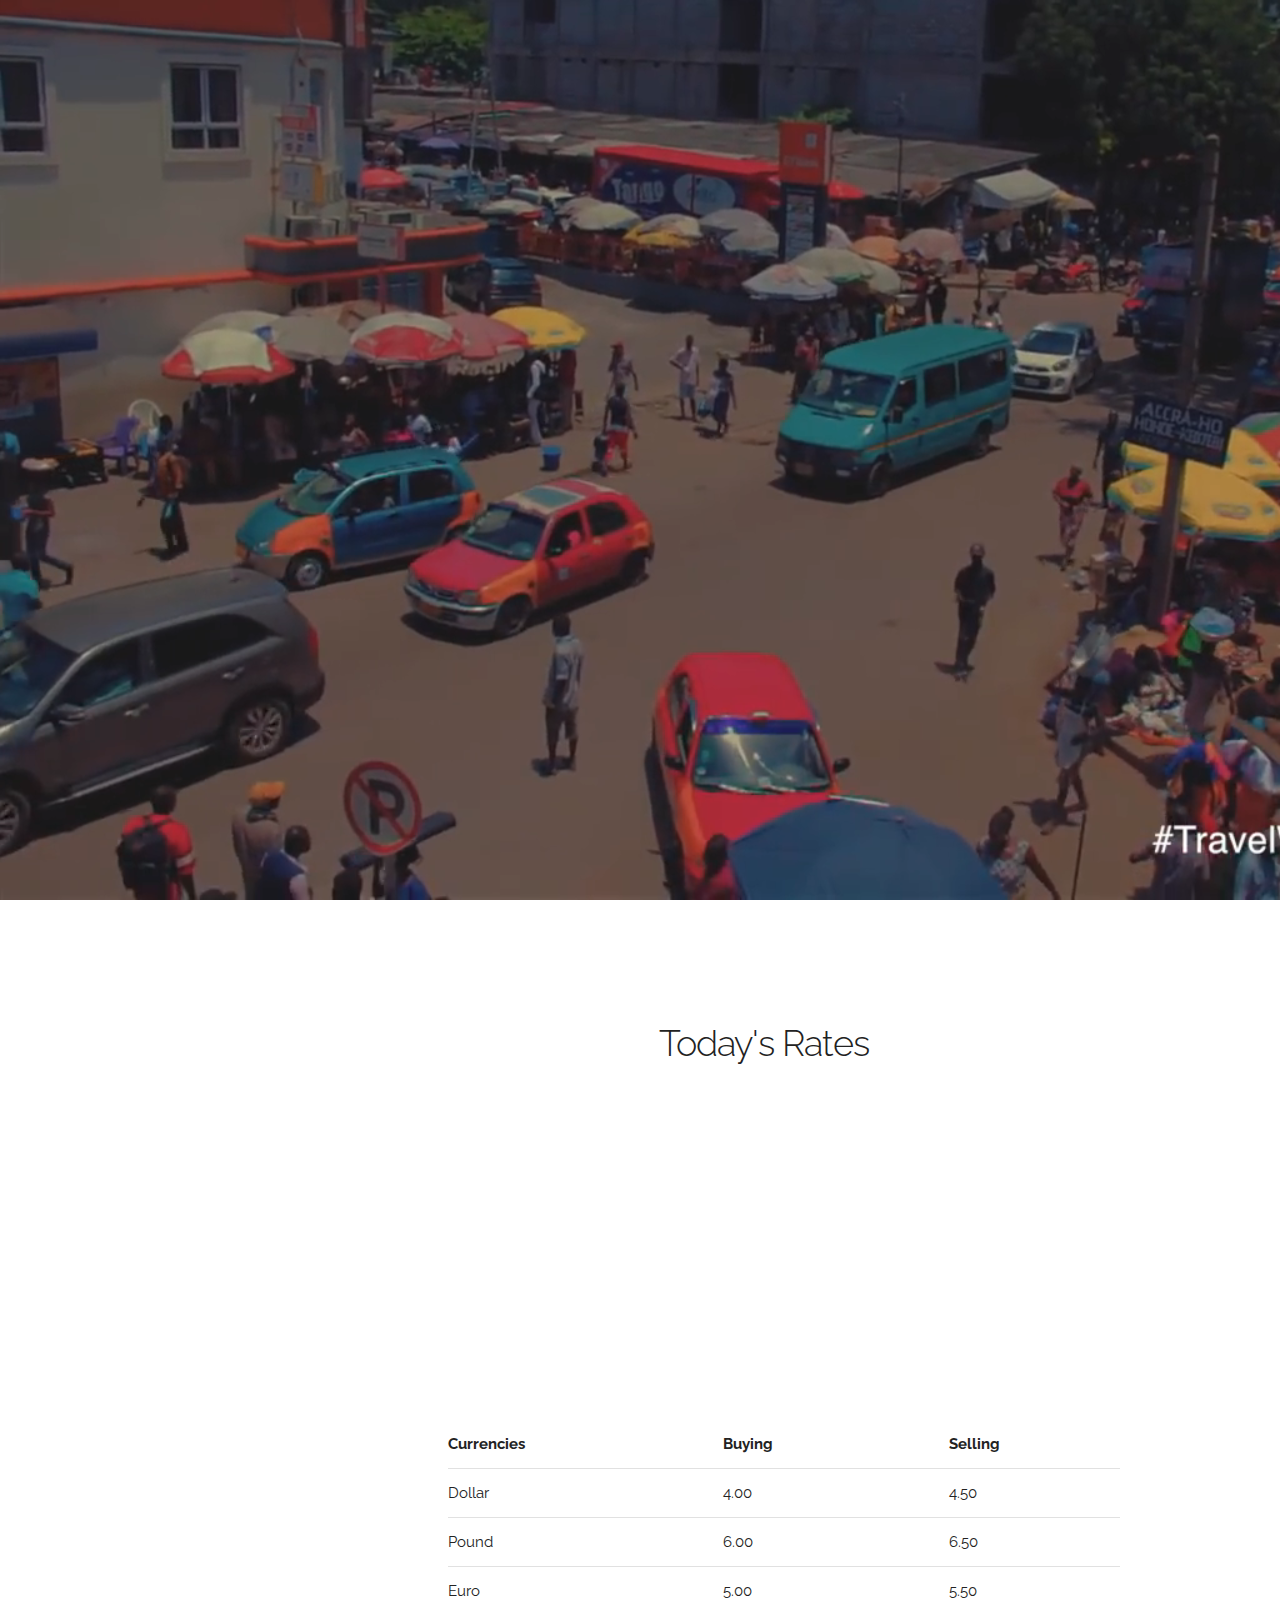
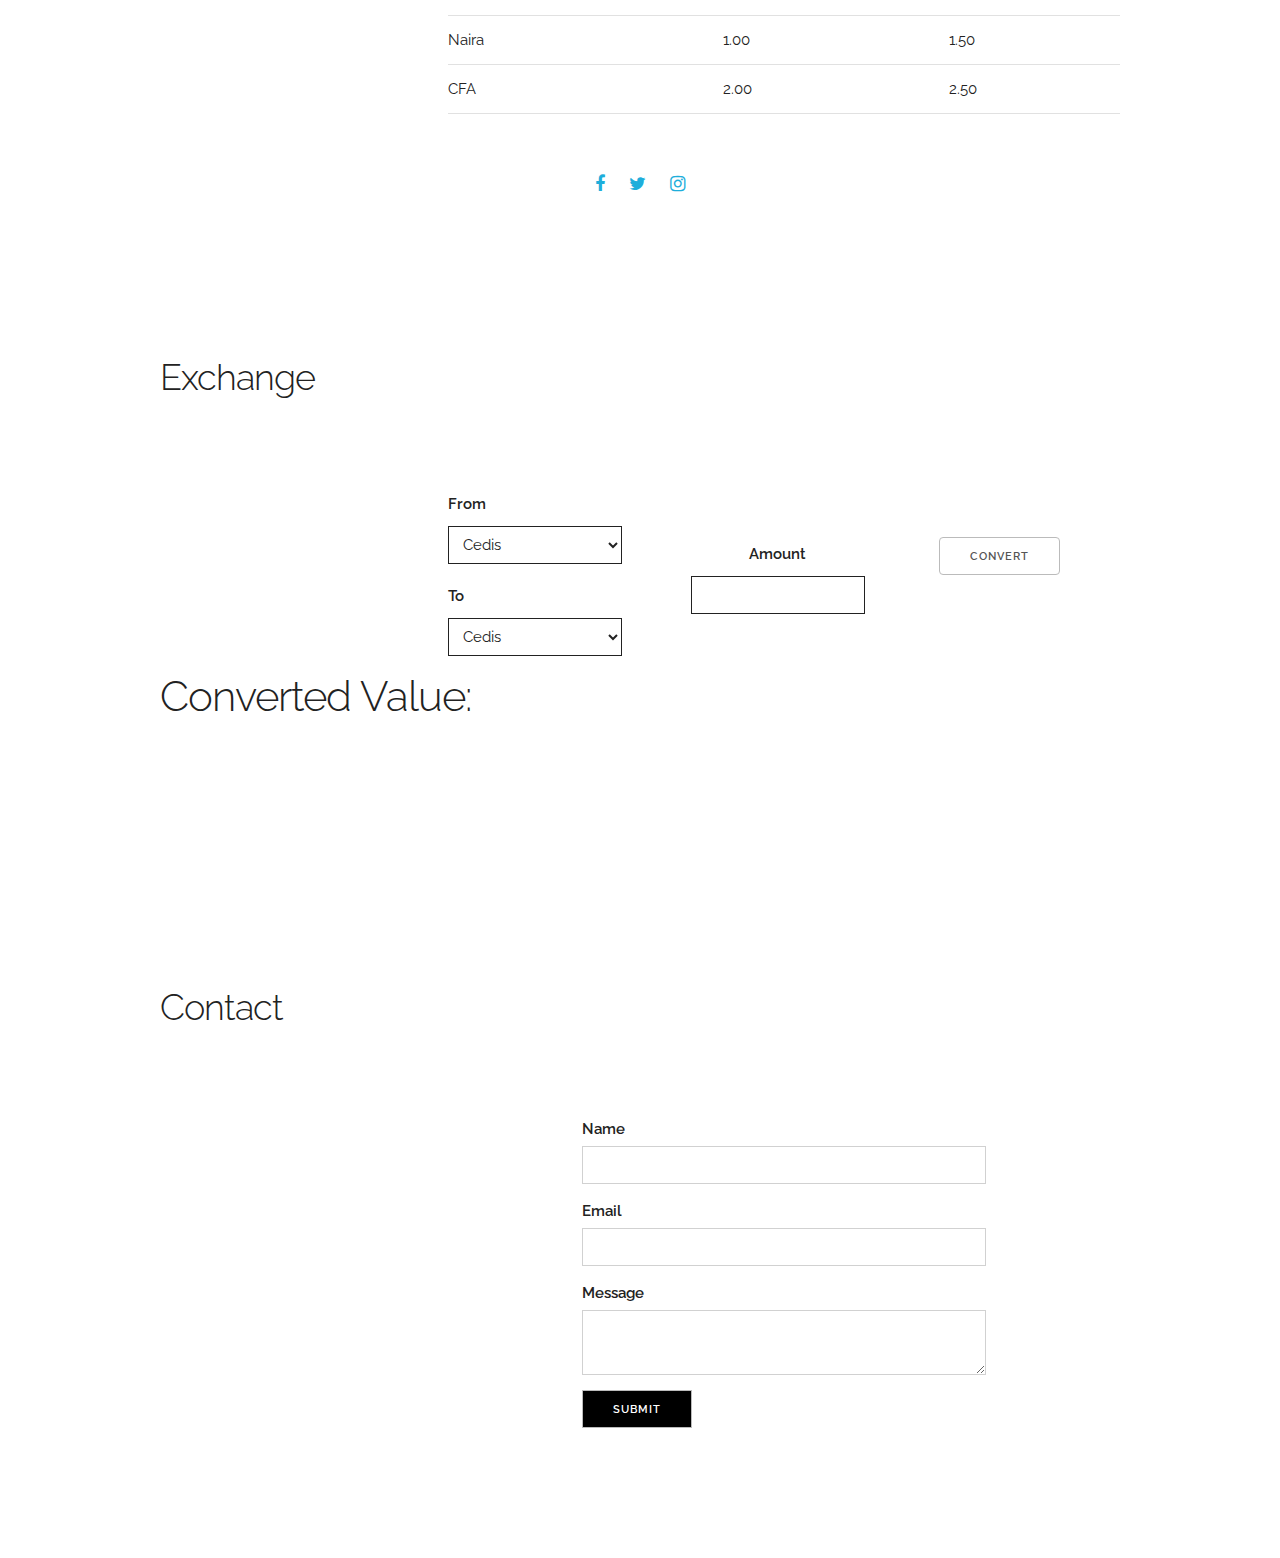
<file: index.html>
<!DOCTYPE html>
<html lang="en">
<head>

  <!-- Basic Page Needs
  –––––––––––––––––––––––––––––––––––––––––––––––––– -->
  <meta charset="utf-8">
  <title>SHEHAB FOREX EXCHANGE</title>
  <meta name="description" content="">
  <meta name="author" content="">

  <!-- Mobile Specific Metas
  –––––––––––––––––––––––––––––––––––––––––––––––––– -->
  <meta name="viewport" content="width=device-width, initial-scale=1">

  <!-- FONT
  –––––––––––––––––––––––––––––––––––––––––––––––––– -->
  <link href="//fonts.googleapis.com/css?family=Raleway:400,300,600" rel="stylesheet" type="text/css">
  <link rel="stylesheet" href="https://cdnjs.cloudflare.com/ajax/libs/font-awesome/4.7.0/css/font-awesome.min.css">

  <!-- CSS
  –––––––––––––––––––––––––––––––––––––––––––––––––– -->
  <link rel="stylesheet" href="css/normalize.css">
  <link rel="stylesheet" href="css/skeleton.css">
  <link rel="stylesheet" href="css/main.css">

  <!-- Favicon
  –––––––––––––––––––––––––––––––––––––––––––––––––– -->
  <link rel="icon" type="image/png" href="images/favicon.png">

  <!--Conversion of Money -->
  <script src="js/conversion.js"></script>
</head>
<body>

  <!-- Primary Page Layout
  –––––––––––––––––––––––––––––––––––––––––––––––––– -->
  <div class="slider">
    <video autoplay muted loop id="myVideo">
        <source src="./vid/ghana-video.mp4" type="video/mp4">
        Your browser does not support HTML5 video.
    </video>
    <div class="container" style="height: 100%">
      <div class="row">

        <nav>
          <li><a href="#home">HOME</a></li>
          <li><a href="#rates">RATES</a></li>
          <li><a href="#exchange">EXCHANGE</a></li>
          <li><a href="#contact">CONTACT</a></li>
        </nav>
        <div class="one-half column" style="margin-top: 25%;color: white">
          <h1>SHEHAB FOREX EXCHANGE</h1>
          <p>...get the best rates without hassle</a>.</p>
        </div>
      </div>
      <div class="social" style="position: absolute;bottom: 0px;width: 100%;text-align: center;padding: 10px 0px;">
          <a href="" target="blank" style="padding: 10px 10px"><i style="font-size: 18px;" class="fa fa-facebook"></i></a>
          <a href="" target="blank" style="padding: 10px 10px"><i style="font-size: 18px;" class="fa fa-twitter"></i></a>
          <a href="" target="blank" style="padding: 10px 10px"><i style="font-size: 18px;" class="fa fa-instagram"></i></a>
        </div>
    </div>
  </div>
  <div class="rates" id="rates">
    <div class="container">
      <div class="row">
        <h3>Today's Rates</h3>
        <table>
          <thead>
            <th>Currencies</th>
            <th>Buying</th>
            <th>Selling</th>
          </thead>
          <tbody>
            <tr>
              <td>Dollar</td>
              <td>4.00</td>
              <td>4.50</td>
            </tr>
            <tr>
              <td>Pound</td>
              <td>6.00</td>
              <td>6.50</td>
            </tr>
            <tr>
              <td>Euro</td>
              <td>5.00</td>
              <td>5.50</td>
            </tr>
            <tr>
              <td>Naira</td>
              <td>1.00</td>
              <td>1.50</td>
            </tr>
            <tr>
              <td>CFA</td>
              <td>2.00</td>
              <td>2.50</td>
            </tr>
          </tbody>
        </table>
      </div>
    </div>
  </div>
  <div class="exchange" id="exchange">
    <div class="container">
      <div class="row">
        <h3>Exchange</h3>
        <form>
          <section>
            <label>
              From
            </label>
            <select>
              <option>Cedis</option>
              <option>Dollar</option>
              <option>Pounds</option>
              <option>Euro</option>
              <option>Naira</option>
              <option>CFA</option>
            </select>
            <label>
              To
            </label>
            <select>
              <option>Cedis</option>
              <option>Dollar</option>
              <option>Pounds</option>
              <option>Euro</option>
              <option>Naira</option>
              <option>CFA</option>
            </select>
          </section>
          <section>
            <div>
              <label>
                Amount
              </label>
              <input type="number" id="inputNumber">
            </div>
          </section>
          <section>
            <div>
              <button type="button" class="btn btn-info" onClick="convertNumber('inputNumber')">Convert</button>
            </div>
          </section>
        </form>
        <section>
          <h2>
            Converted Value: <div id="convertedNumber"></div>
          </h2>
        </section>

      </div>
    </div>
  </div>
  <div class="contact" id="contact">
    <div class="container">
      <div class="row">
        <h3>Contact</h3>
        <form>
          <div>
            <label>Name</label>
            <input type="text" name="name">
            <label>Email</label>
            <input type="email" name="email">
            <label>Message</label>
            <textarea name="message"></textarea>
            <button>Submit</button>
          </div>
        </form>
      </div>
    </div>
  </div>

<!-- End Document
  –––––––––––––––––––––––––––––––––––––––––––––––––– -->
</body>
</html>
</file>
<file: css/skeleton.css>
/*
* Skeleton V2.0.4
* Copyright 2014, Dave Gamache
* www.getskeleton.com
* Free to use under the MIT license.
* http://www.opensource.org/licenses/mit-license.php
* 12/29/2014
*/


/* Table of contents
––––––––––––––––––––––––––––––––––––––––––––––––––
- Grid
- Base Styles
- Typography
- Links
- Buttons
- Forms
- Lists
- Code
- Tables
- Spacing
- Utilities
- Clearing
- Media Queries
*/


/* Grid
–––––––––––––––––––––––––––––––––––––––––––––––––– */
.container {
  position: relative;
  width: 100%;
  max-width: 960px;
  margin: 0 auto;
  padding: 0 20px;
  box-sizing: border-box; }
.column,
.columns {
  width: 100%;
  float: left;
  box-sizing: border-box; }

/* For devices larger than 400px */
@media (min-width: 400px) {
  .container {
    width: 85%;
    padding: 0; }
}

/* For devices larger than 550px */
@media (min-width: 550px) {
  .container {
    width: 80%; }
  .column,
  .columns {
    margin-left: 4%; }
  .column:first-child,
  .columns:first-child {
    margin-left: 0; }

  .one.column,
  .one.columns                    { width: 4.66666666667%; }
  .two.columns                    { width: 13.3333333333%; }
  .three.columns                  { width: 22%;            }
  .four.columns                   { width: 30.6666666667%; }
  .five.columns                   { width: 39.3333333333%; }
  .six.columns                    { width: 48%;            }
  .seven.columns                  { width: 56.6666666667%; }
  .eight.columns                  { width: 65.3333333333%; }
  .nine.columns                   { width: 74.0%;          }
  .ten.columns                    { width: 82.6666666667%; }
  .eleven.columns                 { width: 91.3333333333%; }
  .twelve.columns                 { width: 100%; margin-left: 0; }

  .one-third.column               { width: 30.6666666667%; }
  .two-thirds.column              { width: 65.3333333333%; }

  .one-half.column                { width: 48%; }

  /* Offsets */
  .offset-by-one.column,
  .offset-by-one.columns          { margin-left: 8.66666666667%; }
  .offset-by-two.column,
  .offset-by-two.columns          { margin-left: 17.3333333333%; }
  .offset-by-three.column,
  .offset-by-three.columns        { margin-left: 26%;            }
  .offset-by-four.column,
  .offset-by-four.columns         { margin-left: 34.6666666667%; }
  .offset-by-five.column,
  .offset-by-five.columns         { margin-left: 43.3333333333%; }
  .offset-by-six.column,
  .offset-by-six.columns          { margin-left: 52%;            }
  .offset-by-seven.column,
  .offset-by-seven.columns        { margin-left: 60.6666666667%; }
  .offset-by-eight.column,
  .offset-by-eight.columns        { margin-left: 69.3333333333%; }
  .offset-by-nine.column,
  .offset-by-nine.columns         { margin-left: 78.0%;          }
  .offset-by-ten.column,
  .offset-by-ten.columns          { margin-left: 86.6666666667%; }
  .offset-by-eleven.column,
  .offset-by-eleven.columns       { margin-left: 95.3333333333%; }

  .offset-by-one-third.column,
  .offset-by-one-third.columns    { margin-left: 34.6666666667%; }
  .offset-by-two-thirds.column,
  .offset-by-two-thirds.columns   { margin-left: 69.3333333333%; }

  .offset-by-one-half.column,
  .offset-by-one-half.columns     { margin-left: 52%; }

}


/* Base Styles
–––––––––––––––––––––––––––––––––––––––––––––––––– */
/* NOTE
html is set to 62.5% so that all the REM measurements throughout Skeleton
are based on 10px sizing. So basically 1.5rem = 15px :) */
html {
  font-size: 62.5%; }
body {
  font-size: 1.5em; /* currently ems cause chrome bug misinterpreting rems on body element */
  line-height: 1.6;
  font-weight: 400;
  font-family: "Raleway", "HelveticaNeue", "Helvetica Neue", Helvetica, Arial, sans-serif;
  color: #222; }


/* Typography
–––––––––––––––––––––––––––––––––––––––––––––––––– */
h1, h2, h3, h4, h5, h6 {
  margin-top: 0;
  margin-bottom: 2rem;
  font-weight: 300; }
h1 { font-size: 4.0rem; line-height: 1.2;  letter-spacing: -.1rem;}
h2 { font-size: 3.6rem; line-height: 1.25; letter-spacing: -.1rem; }
h3 { font-size: 3.0rem; line-height: 1.3;  letter-spacing: -.1rem; }
h4 { font-size: 2.4rem; line-height: 1.35; letter-spacing: -.08rem; }
h5 { font-size: 1.8rem; line-height: 1.5;  letter-spacing: -.05rem; }
h6 { font-size: 1.5rem; line-height: 1.6;  letter-spacing: 0; }

/* Larger than phablet */
@media (min-width: 550px) {
  h1 { font-size: 5.0rem; }
  h2 { font-size: 4.2rem; }
  h3 { font-size: 3.6rem; }
  h4 { font-size: 3.0rem; }
  h5 { font-size: 2.4rem; }
  h6 { font-size: 1.5rem; }
}

p {
  margin-top: 0; }


/* Links
–––––––––––––––––––––––––––––––––––––––––––––––––– */
a {
  color: #1EAEDB; }
a:hover {
  color: #0FA0CE; }


/* Buttons
–––––––––––––––––––––––––––––––––––––––––––––––––– */
.button,
button,
input[type="submit"],
input[type="reset"],
input[type="button"] {
  display: inline-block;
  height: 38px;
  padding: 0 30px;
  color: #555;
  text-align: center;
  font-size: 11px;
  font-weight: 600;
  line-height: 38px;
  letter-spacing: .1rem;
  text-transform: uppercase;
  text-decoration: none;
  white-space: nowrap;
  background-color: transparent;
  border-radius: 4px;
  border: 1px solid #bbb;
  cursor: pointer;
  box-sizing: border-box; }
.button:hover,
button:hover,
input[type="submit"]:hover,
input[type="reset"]:hover,
input[type="button"]:hover,
.button:focus,
button:focus,
input[type="submit"]:focus,
input[type="reset"]:focus,
input[type="button"]:focus {
  color: #333;
  border-color: #888;
  outline: 0; }
.button.button-primary,
button.button-primary,
input[type="submit"].button-primary,
input[type="reset"].button-primary,
input[type="button"].button-primary {
  color: #FFF;
  background-color: #33C3F0;
  border-color: #33C3F0; }
.button.button-primary:hover,
button.button-primary:hover,
input[type="submit"].button-primary:hover,
input[type="reset"].button-primary:hover,
input[type="button"].button-primary:hover,
.button.button-primary:focus,
button.button-primary:focus,
input[type="submit"].button-primary:focus,
input[type="reset"].button-primary:focus,
input[type="button"].button-primary:focus {
  color: #FFF;
  background-color: #1EAEDB;
  border-color: #1EAEDB; }


/* Forms
–––––––––––––––––––––––––––––––––––––––––––––––––– */
input[type="email"],
input[type="number"],
input[type="search"],
input[type="text"],
input[type="tel"],
input[type="url"],
input[type="password"],
textarea,
select {
  height: 38px;
  padding: 6px 10px; /* The 6px vertically centers text on FF, ignored by Webkit */
  background-color: #fff;
  border: 1px solid #D1D1D1;
  border-radius: 4px;
  box-shadow: none;
  box-sizing: border-box; }
/* Removes awkward default styles on some inputs for iOS */
input[type="email"],
input[type="number"],
input[type="search"],
input[type="text"],
input[type="tel"],
input[type="url"],
input[type="password"],
textarea {
  -webkit-appearance: none;
     -moz-appearance: none;
          appearance: none; }
textarea {
  min-height: 65px;
  padding-top: 6px;
  padding-bottom: 6px; }
input[type="email"]:focus,
input[type="number"]:focus,
input[type="search"]:focus,
input[type="text"]:focus,
input[type="tel"]:focus,
input[type="url"]:focus,
input[type="password"]:focus,
textarea:focus,
select:focus {
  border: 1px solid #33C3F0;
  outline: 0; }
label,
legend {
  display: block;
  margin-bottom: .5rem;
  font-weight: 600; }
fieldset {
  padding: 0;
  border-width: 0; }
input[type="checkbox"],
input[type="radio"] {
  display: inline; }
label > .label-body {
  display: inline-block;
  margin-left: .5rem;
  font-weight: normal; }


/* Lists
–––––––––––––––––––––––––––––––––––––––––––––––––– */
ul {
  list-style: circle inside; }
ol {
  list-style: decimal inside; }
ol, ul {
  padding-left: 0;
  margin-top: 0; }
ul ul,
ul ol,
ol ol,
ol ul {
  margin: 1.5rem 0 1.5rem 3rem;
  font-size: 90%; }
li {
  margin-bottom: 1rem; }


/* Code
–––––––––––––––––––––––––––––––––––––––––––––––––– */
code {
  padding: .2rem .5rem;
  margin: 0 .2rem;
  font-size: 90%;
  white-space: nowrap;
  background: #F1F1F1;
  border: 1px solid #E1E1E1;
  border-radius: 4px; }
pre > code {
  display: block;
  padding: 1rem 1.5rem;
  white-space: pre; }


/* Tables
–––––––––––––––––––––––––––––––––––––––––––––––––– */
th,
td {
  padding: 12px 15px;
  text-align: left;
  border-bottom: 1px solid #E1E1E1; }
th:first-child,
td:first-child {
  padding-left: 0; }
th:last-child,
td:last-child {
  padding-right: 0; }


/* Spacing
–––––––––––––––––––––––––––––––––––––––––––––––––– */
button,
.button {
  margin-bottom: 1rem; }
input,
textarea,
select,
fieldset {
  margin-bottom: 1.5rem; }
pre,
blockquote,
dl,
figure,
table,
p,
ul,
ol,
form {
  margin-bottom: 2.5rem; }


/* Utilities
–––––––––––––––––––––––––––––––––––––––––––––––––– */
.u-full-width {
  width: 100%;
  box-sizing: border-box; }
.u-max-full-width {
  max-width: 100%;
  box-sizing: border-box; }
.u-pull-right {
  float: right; }
.u-pull-left {
  float: left; }


/* Misc
–––––––––––––––––––––––––––––––––––––––––––––––––– */
hr {
  margin-top: 3rem;
  margin-bottom: 3.5rem;
  border-width: 0;
  border-top: 1px solid #E1E1E1; }


/* Clearing
–––––––––––––––––––––––––––––––––––––––––––––––––– */

/* Self Clearing Goodness */
.container:after,
.row:after,
.u-cf {
  content: "";
  display: table;
  clear: both; }


/* Media Queries
–––––––––––––––––––––––––––––––––––––––––––––––––– */
/*
Note: The best way to structure the use of media queries is to create the queries
near the relevant code. For example, if you wanted to change the styles for buttons
on small devices, paste the mobile query code up in the buttons section and style it
there.
*/


/* Larger than mobile */
@media (min-width: 400px) {}

/* Larger than phablet (also point when grid becomes active) */
@media (min-width: 550px) {}

/* Larger than tablet */
@media (min-width: 750px) {}

/* Larger than desktop */
@media (min-width: 1000px) {}

/* Larger than Desktop HD */
@media (min-width: 1200px) {}
</file>
<file: css/main.css>
body {
	font-family: "Raleway";
}


.slider{
	width: 100%;
	height: 100vh;
}

nav {
	padding: 30px 0px;
	text-align: right;
}

nav li {
	display: inline-block;
	list-style: none;
	margin: 0px;
	padding: 0px 10px;
	font-size: 14px;
}



nav li a {
	text-decoration: none;
	color: white;
}

.rates{
	padding: 120px 0;
}

.rates table {
	width: 70%;
	margin: 9% 0px 0px 30%;

}

.exchange{
	padding: 120px 0px;
}

.exchange form{
	width: 70%;
	margin: 9% 0px 0px 30%;
}

.exchange form label {
	padding: 5px 0px;
}

.exchange form input, .exchange form select {
	width: 80%;
    border-radius: 0px;
    border: 1px solid #222;
}

.exchange form section {
  width: 32.33%;
  display: inline-block;
  vertical-align: top;
}


.exchange form section div {
	margin-top: 50px;
	text-align: center;
}


.contact{
	padding: 120px 0px;
}

.contact form{
	width: 70%;
	margin: 9% 0px 0px 30%;
}

.contact form div {
	width: 60%;
	margin: auto;
}

.contact form input {
	width: 100%;
	border-radius: 0px;
	display: block;
}


.contact form textarea {
	width: 100%;
	border-radius: 0px;
	display: block;
}


.contact form button {
	background: black;
	color: white;
	border-radius: 0px;
}



#myVideo {
  	margin:0px;
    min-width: 100%;
    min-height: 100%;
}
</file>
